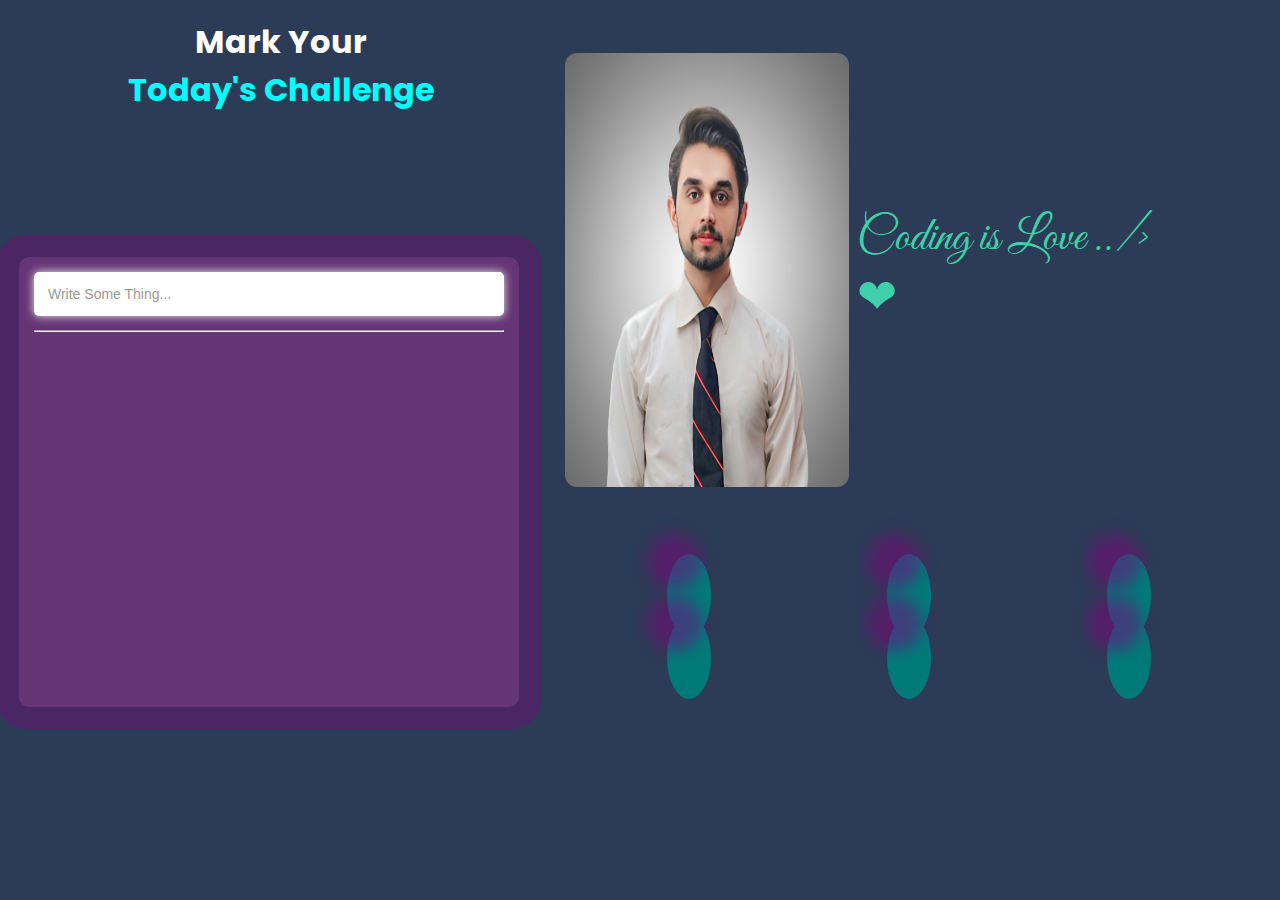
<file: Chrome/index.html>
<!DOCTYPE html>
<html lang="en">
  <head>
    <meta charset="UTF-8" />
    <meta http-equiv="X-UA-Compatible" content="IE=edge" />
    <meta name="viewport" content="width=device-width, initial-scale=1.0" />
    <!------------------ fonts  ------------------>
    <link rel="preconnect" href="https://fonts.googleapis.com" />
    <link rel="preconnect" href="https://fonts.gstatic.com" crossorigin />
    <link
      href="https://fonts.googleapis.com/css2?family=Poppins:ital,wght@0,100;0,300;1,500;1,700&display=swap"
      rel="stylesheet"
    />
    <link
      href="https://fonts.googleapis.com/css2?family=Nunito:ital,wght@0,200;0,500;1,300;1,500&family=Oswald:wght@200;300;600&display=swap"
      rel="stylesheet"
    />
    <link
      href="https://fonts.googleapis.com/css2?family=Great+Vibes&family=Poppins:wght@100;300;400;500;600&display=swap"
      rel="stylesheet"
    />
    <!----------------- fonts  ------------------>
    <!------------------ icons  ------------------>
    <link
      rel="stylesheet"
      href="https://cdnjs.cloudflare.com/ajax/libs/font-awesome/6.3.0/css/all.css"
      integrity="sha512-+ouAqATs1y4kpPMCHfKHVJwf308zo+tC9dlEYK9rKe7kiP35NiP+Oi35rCFnc16zdvk9aBkDUtEO3tIPl0xN5w=="
      crossorigin="anonymous"
      referrerpolicy="no-referrer"
    />
    <!------------------ icons  ------------------>
    <link rel="stylesheet" href="index.css" />
    <title>Chrome Costomized - Ahmad</title>
  </head>
  <body>
    <main>
      <div class="inner">
        <h1 class="heading">
          Mark Your <br />
          <span>Today's Challenge</span>
        </h1>
        <div class="box">
          <input
            type="text"
            id="item"
            autofocus
            placeholder="write Some thing..."
          />
          <hr style="margin-top: 14px" />
          <ul id="to-do-box"></ul>
        </div>
      </div>
      <!-- ANOTHER SECTION -->
      <div class="socialLinksMain">
        <div class="flex">
          <img src="hero.jpg" alt="" />
          <span class="neon">
            Coding is Love<span class="heart"> ../>❤ </span>
          </span>
        </div>
        <div class="mediaLinks">
          <span
            ><a target="_blank" href="https://github.com/scriptwithahmad"
              ><i class="fa-brands fa-github"></i></a
          ></span>
          <span
            ><a target="_blank" href="https://www.instagram.com/"
              ><i class="fa-brands fa-instagram"></i></a
          ></span>
          <span
            ><a target="_blank" href="https://www.youtube.com/"
              ><i class="fa-brands fa-youtube"></i></a
          ></span>
          <span
            ><a target="_blank" href="https://www.linkedin.com/feed/"
              ><i class="fa-brands fa-linkedin"></i></a
          ></span>
          <span
            ><a target="_blank" href=""
              ><i class="fa-brands fa-stack-overflow"></i></a
          ></span>
          <span
            ><a target="_blank" href="https://www.google.com/"
              ><i class="fa-brands fa-google"></i></a
          ></span>
        </div>
      </div>
      <!-- ANOTHER SECTION -->
    </main>

    <script src="index.js"></script>
  </body>
</html>
</file>
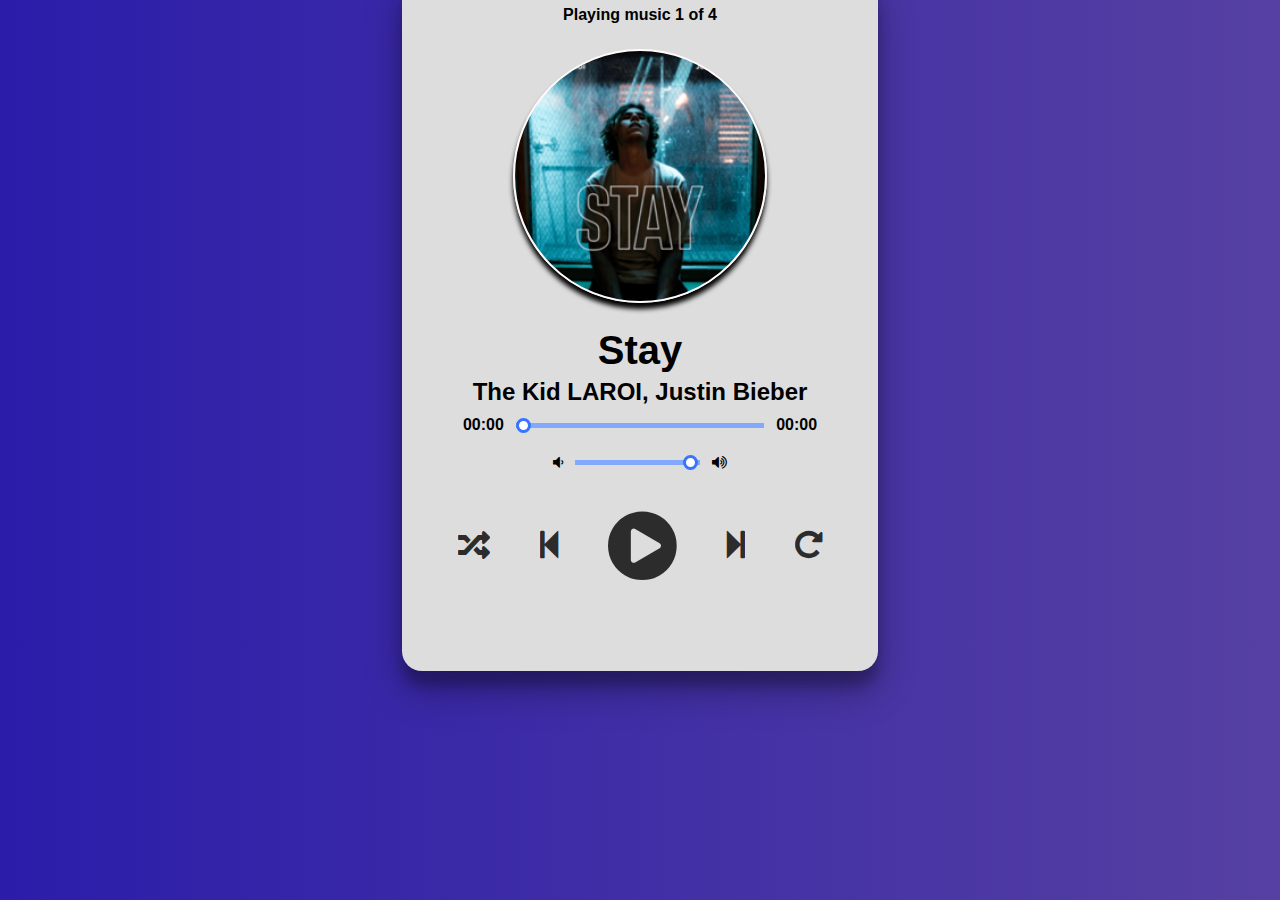
<file: Music Player/index.html>
<!DOCTYPE html>
<html lang="en">
  <head>
    <meta charset="UTF-8" />
    <meta http-equiv="X-UA-Compatible" content="IE=edge" />
    <meta name="viewport" content="width=device-width, initial-scale=1.0" />
    <title>Music Player</title>
    <link rel="stylesheet" href="index.css" />
    <script src="index.js" defer></script>
    <link rel="shortcut icon" href="images/favicon.ico" type="image/x-icon" />
    <link
      rel="stylesheet"
      href="https://cdnjs.cloudflare.com/ajax/libs/font-awesome/5.13.0/css/all.min.css"
    />
    <link
      rel="stylesheet"
      href="https://cdnjs.cloudflare.com/ajax/libs/font-awesome/4.7.0/css/font-awesome.min.css"
    />
  </head>
  <body>
    <div class="player">
      <div class="wrapper">
        <div class="details">
          <div class="now-playing">PLAYING x OF y</div>
          <div class="track-art"></div>
          <div class="track-name">Track Name</div>
          <div class="track-artist">Track Artist</div>
        </div>

        <div class="slider_container">
          <div class="current-time">00:00</div>
          <input
            type="range"
            min="1"
            max="100"
            value="0"
            class="seek_slider"
            onchange="seekTo()"
          />
          <div class="total-duration">00:00</div>
        </div>

        <div class="slider_container">
          <i class="fa fa-volume-down"></i>
          <input
            type="range"
            min="1"
            max="100"
            value="99"
            class="volume_slider"
            onchange="setVolume()"
          />
          <i class="fa fa-volume-up"></i>
        </div>

        <div class="buttons">
          <div class="random-track" onclick="randomTrack()">
            <i class="fas fa-random fa-2x" title="random"></i>
          </div>
          <div class="prev-track" onclick="prevTrack()">
            <i class="fa fa-step-backward fa-2x"></i>
          </div>
          <div class="playpause-track" onclick="playpauseTrack()">
            <i class="fa fa-play-circle fa-5x"></i>
          </div>
          <div class="next-track" onclick="nextTrack()">
            <i class="fa fa-step-forward fa-2x"></i>
          </div>
          <div class="repeat-track" onclick="repeatTrack()">
            <i class="fa fa-repeat fa-2x" title="repeat"></i>
          </div>
        </div>

        <div id="wave">
          <span class="stroke"></span>
          <span class="stroke"></span>
          <span class="stroke"></span>
          <span class="stroke"></span>
          <span class="stroke"></span>
          <span class="stroke"></span>
          <span class="stroke"></span>
        </div>
      </div>
    </div>
  </body>
</html>
</file>
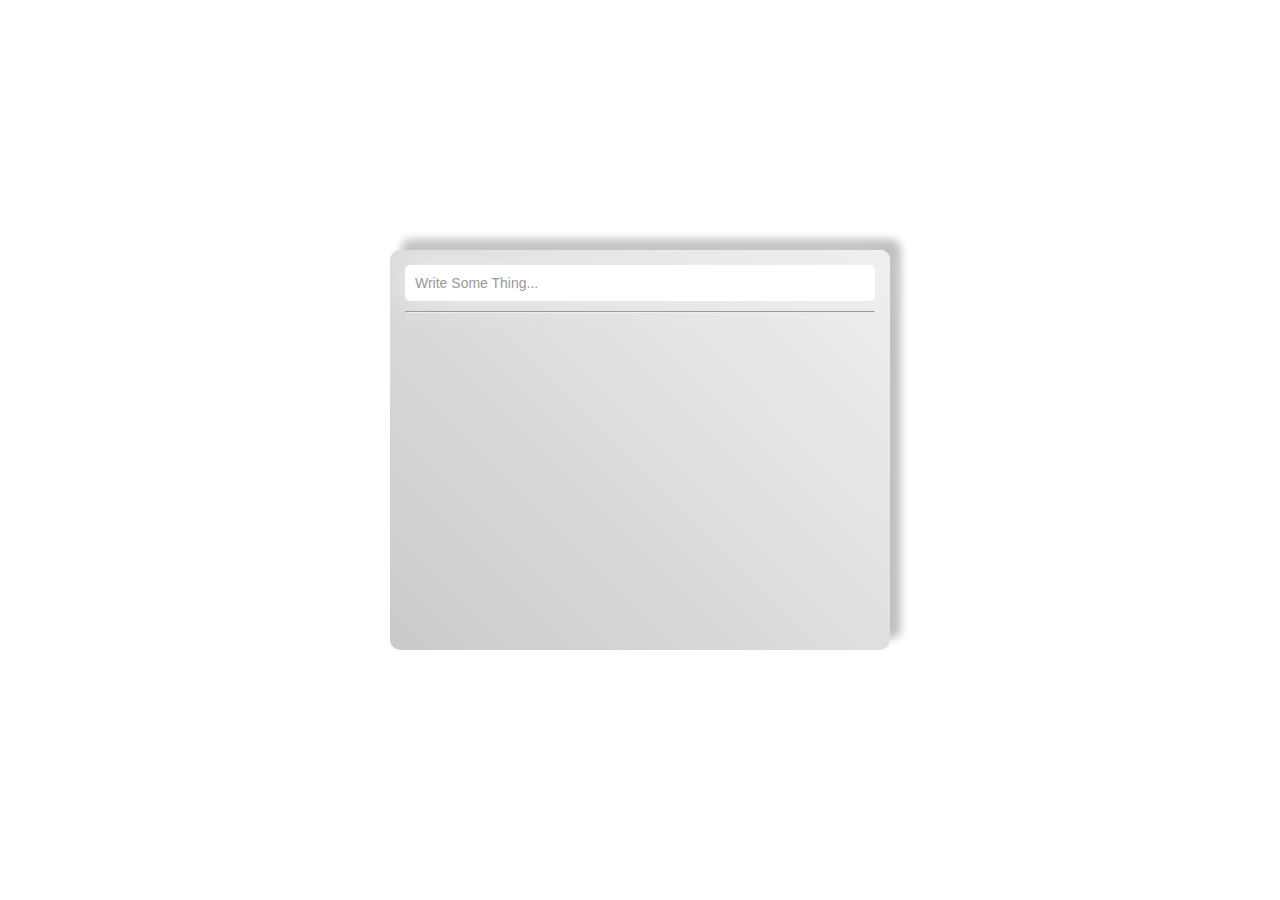
<file: To Do App/index.html>
<!DOCTYPE html>
<html lang="en">
  <head>
    <meta charset="UTF-8" />
    <meta http-equiv="X-UA-Compatible" content="IE=edge" />
    <meta name="viewport" content="width=device-width, initial-scale=1.0" />
    <title>To Do App</title>
    <!------------------ fonts  ------------------>
    <link rel="preconnect" href="https://fonts.googleapis.com" />
    <link rel="preconnect" href="https://fonts.gstatic.com" crossorigin />
    <link
      href="https://fonts.googleapis.com/css2?family=Poppins:ital,wght@0,100;0,300;1,500;1,700&display=swap"
      rel="stylesheet"
    />
    <link
      href="https://fonts.googleapis.com/css2?family=Nunito:ital,wght@0,200;0,500;1,300;1,500&family=Oswald:wght@200;300;600&display=swap"
      rel="stylesheet"
    />
    <!----------------- fonts  ------------------>
    <!------------------ icons  ------------------>
    <link
      rel="stylesheet"
      href="https://cdnjs.cloudflare.com/ajax/libs/font-awesome/6.3.0/css/all.css"
      integrity="sha512-+ouAqATs1y4kpPMCHfKHVJwf308zo+tC9dlEYK9rKe7kiP35NiP+Oi35rCFnc16zdvk9aBkDUtEO3tIPl0xN5w=="
      crossorigin="anonymous"
      referrerpolicy="no-referrer"
    />
    <!------------------ icons  ------------------>
    <link rel="stylesheet" href="index.css" />
  </head>
  <body>
    <main>
      <div class="box">
        <input
          type="text"
          id="item"
          autofocus
          placeholder="write Some thing..."
        />
        <hr style="margin-top: 10px;">
        <ul id="to-do-box"></ul>
      </div>
    </main>

    <script src="index.js"></script>
  </body>
</html>
</file>
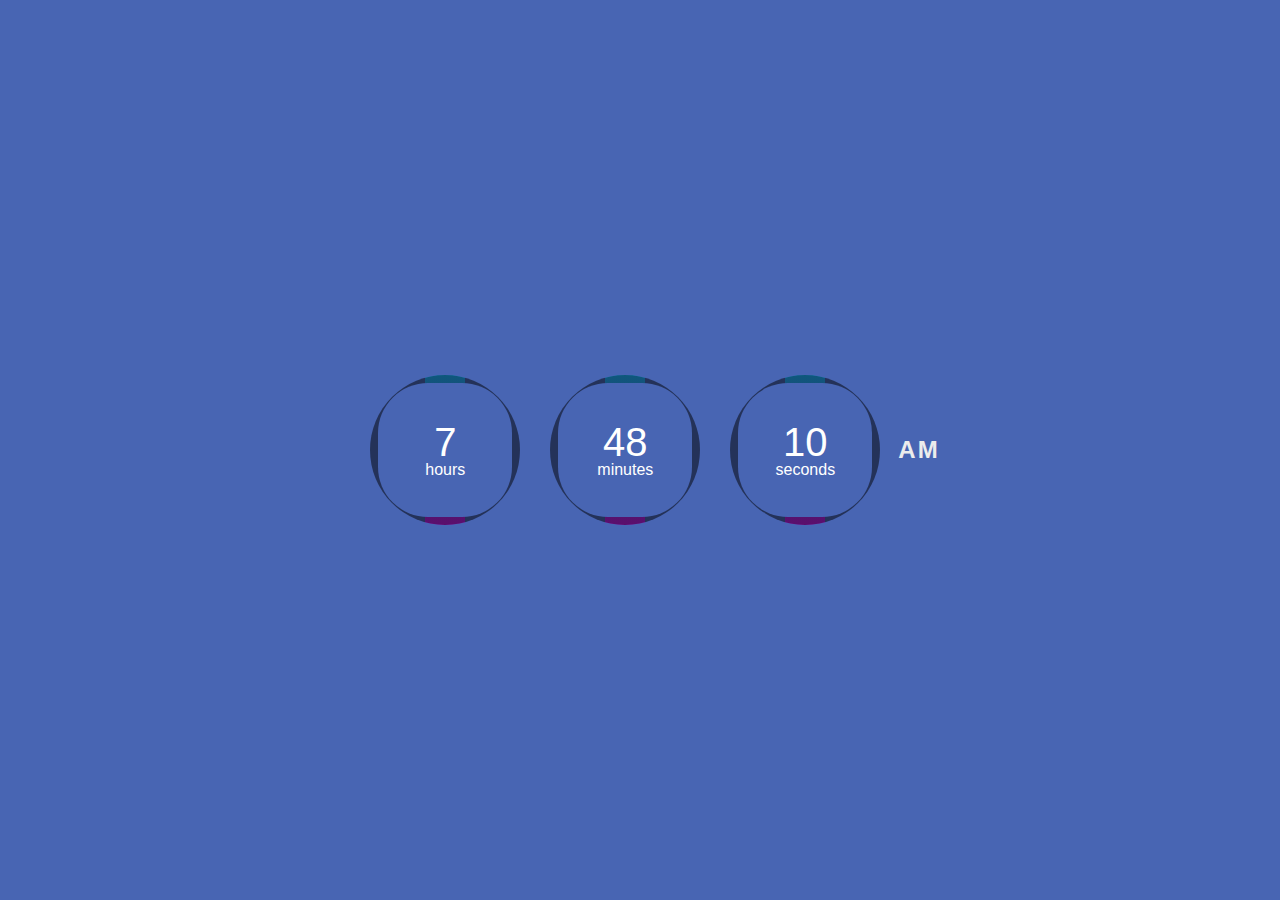
<file: Digital Clock/digitalClock.html>
<!DOCTYPE html>
<html lang="en">
  <head>
    <meta charset="UTF-8" />
    <meta http-equiv="X-UA-Compatible" content="IE=edge" />
    <meta name="viewport" content="width=device-width, initial-scale=1.0" />
    <title>JavaScript Digital Clock</title>
    <style>
      * {
        padding: 0;
        margin: 0;
        box-sizing: border-box;
      }
      body {
       background-color:  #4865b3;
       font-family: sans-serif;
      }
      .container {
        height: 100vh;
        width: 100%;
        display: flex;
        align-items: center;
        justify-content: center;
      }
      .container .hourbox {
        line-height: 1;
        margin-left: 30px;
        display: flex;
        flex-direction: column;
        align-items: center;
        justify-content: center;
        border-radius: 50%;
        height: 150px;
        width: 150px;
        padding: 8px;
        background: rgba(0, 0, 0, 0.5);
        position: relative;
        overflow: hidden;
    }
    .container .hourbox #hours, #minutes, #seconds{
        font-size: 2.5rem;

    }
    .container .hourbox #hours, #minutes, #seconds,
    .container .hourbox .innerText
    {
        color: white;
        z-index: 100;
      }
      .container .hourbox::before{
        position: absolute;
        content: '';
        background-color: red;
        height: 140%;
        width: 40px;
        background: linear-gradient(#00ccff, #d400d4);
        z-index: -1;
        animation: animate 2s linear infinite;
      }
      .container .hourbox::after{ 
        content: '';
        position: absolute;
        inset: 8px;
        background-color: #4865b3;
        border-radius: 50px;

      }
      @keyframes animate {
        0%{
            transform: rotate(0deg);
        }
        100%{
            transform: rotate(360deg);
        }
      }
      #session{
        margin-left: 18px;
        font-size: 24px;
        color: #ececec;
        font-weight: bold;
        letter-spacing: 2px;
      }
    </style>
  </head>
  <body>
    <div class="container">
      <div class="hourbox">
        <span id="hours">00</span>
        <span class="innerText">hours</span>
      </div>
      <div class="hourbox">
        <span id="minutes">00</span>
        <span class="innerText">minutes</span>
      </div>
      <div class="hourbox">
        <span id="seconds">00</span>
        <span class="innerText">seconds</span>
      </div>
      <span id="session">AM</span>
    </div>

    <script>
      function displayTime() {
        var dateTime = new Date();
        var hrs = dateTime.getHours();
        var min = dateTime.getMinutes();
        var sec = dateTime.getSeconds();
        var session = document.getElementById("session");

        if (hrs >= 12) {
          session.innerHTML = "PM";
        } else {
          session.innerHTML = "AM";
        }

        if (hrs > 12) {
          hrs = hrs - 12;
        }

        document.getElementById("hours").innerHTML = hrs;
        document.getElementById("minutes").innerHTML = min;
        document.getElementById("seconds").innerHTML = sec;
      }
      setInterval(displayTime, 10);
    </script>
  </body>
</html>
</file>
<file: Chrome/index.css>
* {
  padding: 0;
  margin: 0;
  box-sizing: border-box;
}
main {
  width: 100%;
  height: 100vh;
  background: #032132;
  background: #2c3c56;
  display: flex;
  align-items: center;
  justify-content: space-around;
  font-family: "Poppins", sans-serif;
}
.box {
  margin-top: 4rem;
  width: 500px;
  min-height: 450px;
  padding: 15px;
  border-radius: 10px;
  /* background: linear-gradient(45deg, #f72020, #f0f0f0); */
  background-color: #8830889d;
  box-shadow: 0 0 0px 22px #8000805b;
}

#item {
  color: #444;
  padding: 14px;
  font-size: 14px;
  width: 100%;
  font-weight: 100;
  border: 0;
  outline: 0;
  display: block;
  display: block;
  border-radius: 5px;
  box-shadow: 0px 0px 10px #eee;
}
#item::placeholder {
  text-transform: capitalize;
  font-weight: 100;
  color: #999;
}
#to-do-box {
  margin-top: 15px;
  list-style: none;
}

#to-do-box li {
  margin: 8px 0;
  background: #007a79;
  color: white;
  padding: 8px;
  font-size: 12px;
  font-weight: 300;
  padding-right: 30px;
  text-align: justify;
  border-radius: 2px;
  position: relative;
}
#to-do-box li i {
  position: absolute;
  right: 10px;
  top: 10px;
  cursor: pointer;
  transition: 0.3s ease-in;
}
#to-do-box li i:hover {
  color: #3498db;
  transform: scale(1.2);
}

.crossFun {
  text-decoration: line-through;
  color: #eee !important;
  background-color: #9b9b9b !important;
}
.heading {
  color: white;
  position: absolute;
  top: 2%;
  left: 10%;
  text-align: center;
}
.heading span {
  color: #00ffff;
}
.socialLinksMain {
  height: 90vh;
  width: 55%;
}
.socialLinksMain .flex {
  display: flex;
  align-items: center;
  justify-content: space-around;
}
.socialLinksMain img {
  width: 300px;
  height: 50vh;
  padding: 8px;
  border-radius: 20px;
}
.socialLinksMain .neon {
  padding-right: 80px;
  color: #40d1aa;
  font-size: 3rem;
  font-family: "Great Vibes", cursive;
}
.socialLinksMain span .heart {
  animation: blink 0.3s infinite alternate;
}

@keyframes blink {
  0% {
  }
  50% {
  }
  0% {
    text-shadow: 0 0 2px rgba(255, 255, 255, 0.1),
      0 0 10px rgba(255, 255, 255, 0.4);

    text-stroke: 2px rgba(255, 255, 255, 0.05);
  }
  70% {
    text-shadow: 0 0 2px rgba(255, 255, 255, 1), 0 0 10px rgba(255, 255, 255, 1),
      0 0 20px rgba(255, 255, 255, 1), 0 0 30px rgba(255, 255, 255, 1),
      0 0 40px #ff00de, 0 0 70px #ff00de, 0 0 80px #ff00de, 0 0 100px #ff00de;
  }
  80% {
    text-shadow: 0 0 2px rgba(255, 255, 255, 0.1),
      0 0 10px rgba(255, 255, 255, 0.4);

    text-stroke: 2px rgba(255, 255, 255, 0.05);
  }
  100% {
    text-shadow: 0 0 2px rgba(255, 255, 255, 1), 0 0 10px rgba(255, 255, 255, 1),
      0 0 20px rgba(255, 255, 255, 1), 0 0 30px rgba(255, 255, 255, 1),
      0 0 40px #ff00de, 0 0 70px #ff00de, 0 0 80px #ff00de, 0 0 100px #ff00de;
  }
}

.socialLinksMain .mediaLinks {
  /* display: flex;
    align-items: center;
    justify-content: center;
    gap: 20px; */
  margin-top: 2rem;
  display: grid;
  grid-template-columns: 1fr 1fr 1fr;
  place-items: center;
  gap: 20px;
  padding: 3rem 2rem;
}
.socialLinksMain .mediaLinks i {
  background: #007a79;
  color: #00ffffda;
  border-radius: 50%;
  padding: 22px;
  font-size: 1.7rem;
  transition: 0.3s linear;
  /* animation: blink .3s infinite alternate; */
  cursor: pointer;
  position: relative;
  z-index: 100;
}
.socialLinksMain .mediaLinks i::after {
  position: absolute;
  top: 0;
  left: 0;
  content: "";
  height: 15px;
  width: 15px;
  border-radius: 50%;
  animation: fadeIn 1s infinite both;
  box-shadow: 0 0 15px 20px  #8000807c;
  background: #8000807c;
}
@keyframes fadeIn {
  0% {
    opacity: 0;
  }
  100% {
    opacity: 1;
  }
}
.socialLinksMain .mediaLinks i:hover {
  color: #ffffff;
  background: #ab35d3;
}
</file>
<file: Music Player/index.css>
body {
  font-family: Arial, Helvetica, sans-serif;
  background: linear-gradient(to right, #9a1d86, #1595be);
  font-weight: bold;
}

.player {
  height: 70vh;
  display: flex;
  align-items: center;
  flex-direction: column;
  justify-content: center;
}
.wrapper {
    padding: 8% 0;
  border: 1px solid transparent;
  padding: 30px;
  border-radius: 20px;
  background-color: #ddd;
  box-shadow: rgba(0, 0, 0, 0.3) 0px 19px 38px,
    rgba(0, 0, 0, 0.22) 0px 15px 12px;
}

.details {
  display: flex;
  align-items: center;
  flex-direction: column;
  justify-content: center;
}

.track-art {
  margin: 25px;
  height: 250px;
  width: 250px;
  border: 2px solid #fffafa;
  background-size: cover;
  background-position: center;
  border-radius: 50%;
  -moz-box-shadow: 0px 6px 5px black;
  -webkit-box-shadow: 0px 6px 5px black;
  box-shadow: 0px 6px 5px black;
  -moz-border-radius: 190px;
  -webkit-border-radius: 190px;
  border-radius: 190px;
}

.now-playing {
  font-size: 1rem;
}

.track-name {
  font-size: 2.5rem;
}

.track-artist {
  margin-top: 5px;
  font-size: 1.5rem;
}

.buttons {
  display: flex;
  flex-direction: row;
  align-items: center;
  margin-bottom: 30px;
}
.active {
  color: black;
}

.repeat-track,
.random-track,
.playpause-track,
.prev-track,
.next-track {
  padding: 25px;
  opacity: 0.8;
  transition: opacity 0.2s;
}

.repeat-track:hover,
.random-track:hover,
.playpause-track:hover,
.prev-track:hover,
.next-track:hover {
  opacity: 1;
}

.slider_container {
  display: flex;
  justify-content: center;
  align-items: center;
}

.seek_slider,
.volume_slider {
  -webkit-appearance: none;
  -moz-appearance: none;
  appearance: none;
  height: 5px;
  background: #83a9ff;
  -webkit-transition: 0.2s;
  transition: opacity 0.2s;
}

.seek_slider::-webkit-slider-thumb,
.volume_slider::-webkit-slider-thumb {
  -webkit-appearance: none;
  -moz-appearance: none;
  appearance: none;
  width: 15px;
  height: 15px;
  background: white;
  border: 3px solid #3774ff;
  cursor: grab;
  border-radius: 100%;
}

.seek_slider:hover,
.volume_slider:hover {
  opacity: 1;
}

.seek_slider {
  width: 60%;
}

.volume_slider {
  width: 30%;
}

.current-time,
.total-duration {
  padding: 10px;
}

i.fa-volume-down,
i.fa-volume-up {
  padding: 10px;
}

i,
i.fa-play-circle,
i.fa-pause-circle,
i.fa-step-forward,
i.fa-step-backward,
p {
  cursor: pointer;
}
.randomActive {
  color: black;
}
.rotate {
  animation: rotation 8s infinite linear;
}
@keyframes rotation {
  from {
    transform: rotate(0deg);
  }
  to {
    transform: rotate(359deg);
  }
}
.loader {
  height: 70px;
  display: flex;
  justify-content: center;
  align-items: center;
}
.loader .stroke {
  background: #f1f1f1;
  height: 150%;
  width: 10px;
  border-radius: 50px;
  margin: 0 5px;
  animation: animate 1.4s linear infinite;
}
@keyframes animate {
  50% {
    height: 20%;
    background: #4286f4;
  }

  100% {
    background: #4286f4;
    height: 100%;
  }
}
.stroke:nth-child(1) {
  animation-delay: 0s;
}
.stroke:nth-child(2) {
  animation-delay: 0.3s;
}
.stroke:nth-child(3) {
  animation-delay: 0.6s;
}
.stroke:nth-child(4) {
  animation-delay: 0.9s;
}
.stroke:nth-child(5) {
  animation-delay: 0.6s;
}
.stroke:nth-child(6) {
  animation-delay: 0.3s;
}
.stroke:nth-child(7) {
  animation-delay: 0s;
}
</file>
<file: To Do App/index.css>
* {
  padding: 0;
  margin: 0;
  box-sizing: border-box;
}

main {
  width: 100%;
  height: 100vh;
  display: flex;
  justify-content: center;
  align-items: center;
  /* background-color: #3498db; */
  font-family: "Poppins", sans-serif;
}

.box {
  width: 500px;
  min-height: 400px;
  background-color: white;
  padding: 15px;
  background: #e0e0e0;
  border-radius: 10px;
  border-radius: 10px;
  background: linear-gradient(45deg, #cacaca, #f0f0f0);
  box-shadow:  11px -11px 8px #c1c1c1,
               -11px 11px 8px #ffffff;
}

#item {
    color: #444;
  padding: 10px;
  font-size: 14px;
  width: 100%;
  font-weight: 100;
  border: 0;
  outline: 0;
  display: block;
  display: block;
  border-radius: 5px;
  box-shadow: 0px 0px 28px #eee;
}
#item::placeholder {
  text-transform: capitalize;
  font-weight: 100;
  color: #999;
}
#to-do-box {
  margin-top: 15px;
  list-style: none;
}

#to-do-box li {
  margin: 8px 0;
  background: #2c3e50;
  color: white;
  padding: 6px;
  font-size: 12px;
  font-weight: 300;
  padding-right: 30px;
  text-align: justify;
  border-radius: 2px;
  position: relative;
}
#to-do-box li i {
  position: absolute;
  right: 10px;
  top: 10px;
  cursor: pointer;
  transition: 0.3s ease-in;
}
#to-do-box li i:hover {
  color: #3498db;
  transform: scale(1.2);
}

.crossFun {
  text-decoration: line-through;
  color: #eee !important;
  background-color: #9b9b9b !important;
}
</file>
